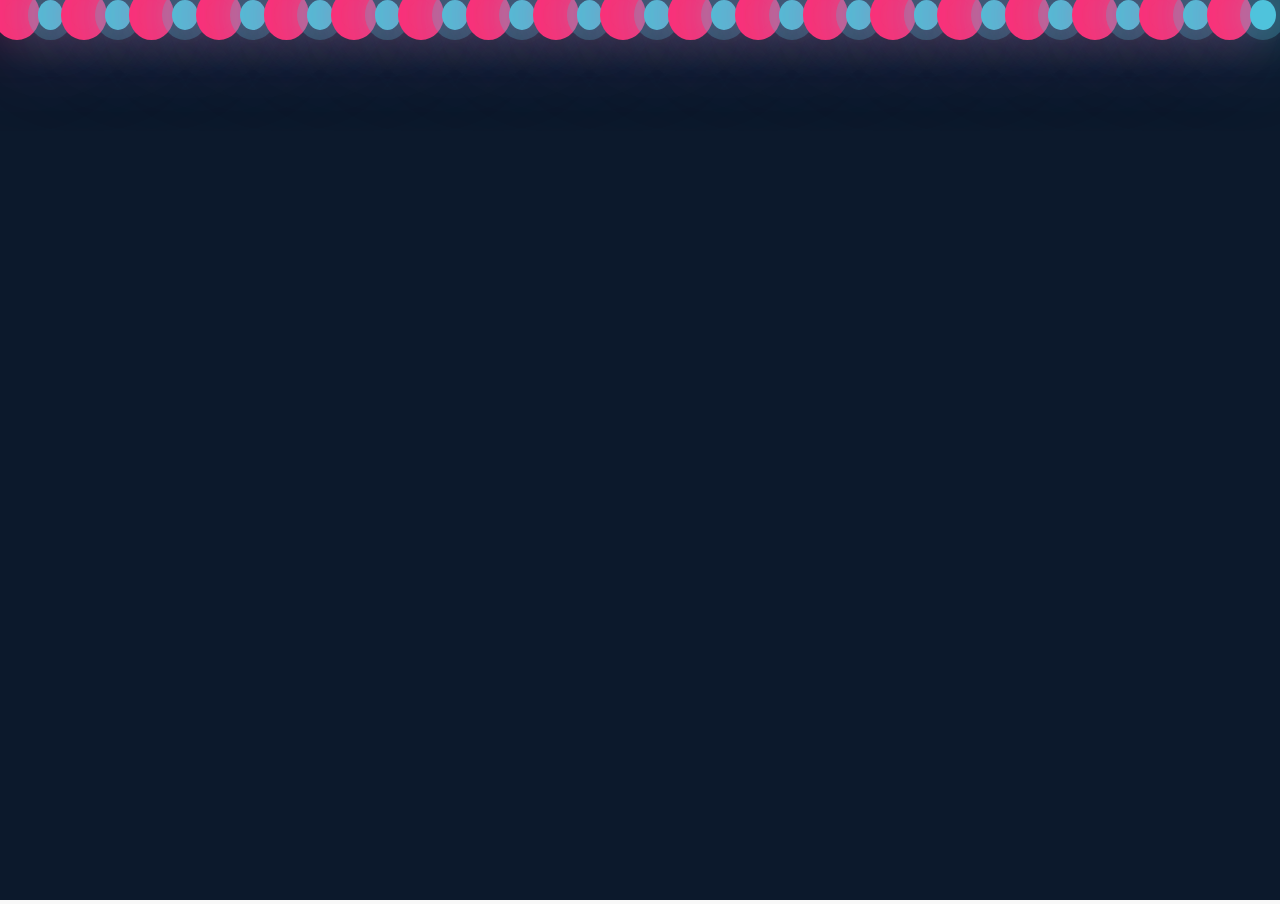
<file: index.html>
<!DOCTYPE html>
<html lang="en">

<head>
  <meta charset="UTF-8">
  <meta http-equiv="X-UA-Compatible" content="IE=edge">
  <meta name="viewport" content="width=device-width, initial-scale=1.0">
  <title>Document</title>
  <style>
    * {
      padding: 0;
      margin: 0;
      box-sizing: border-box;
    }

    body {
      height: 100vh;
      background-color: #f8f8f8;
    }
  </style>
</head>

<body>
  <iframe seamless width="100%" height="100%" frameBorder="0" src="./mini-projects/방울방울.html">
</body>

</html>
</file>
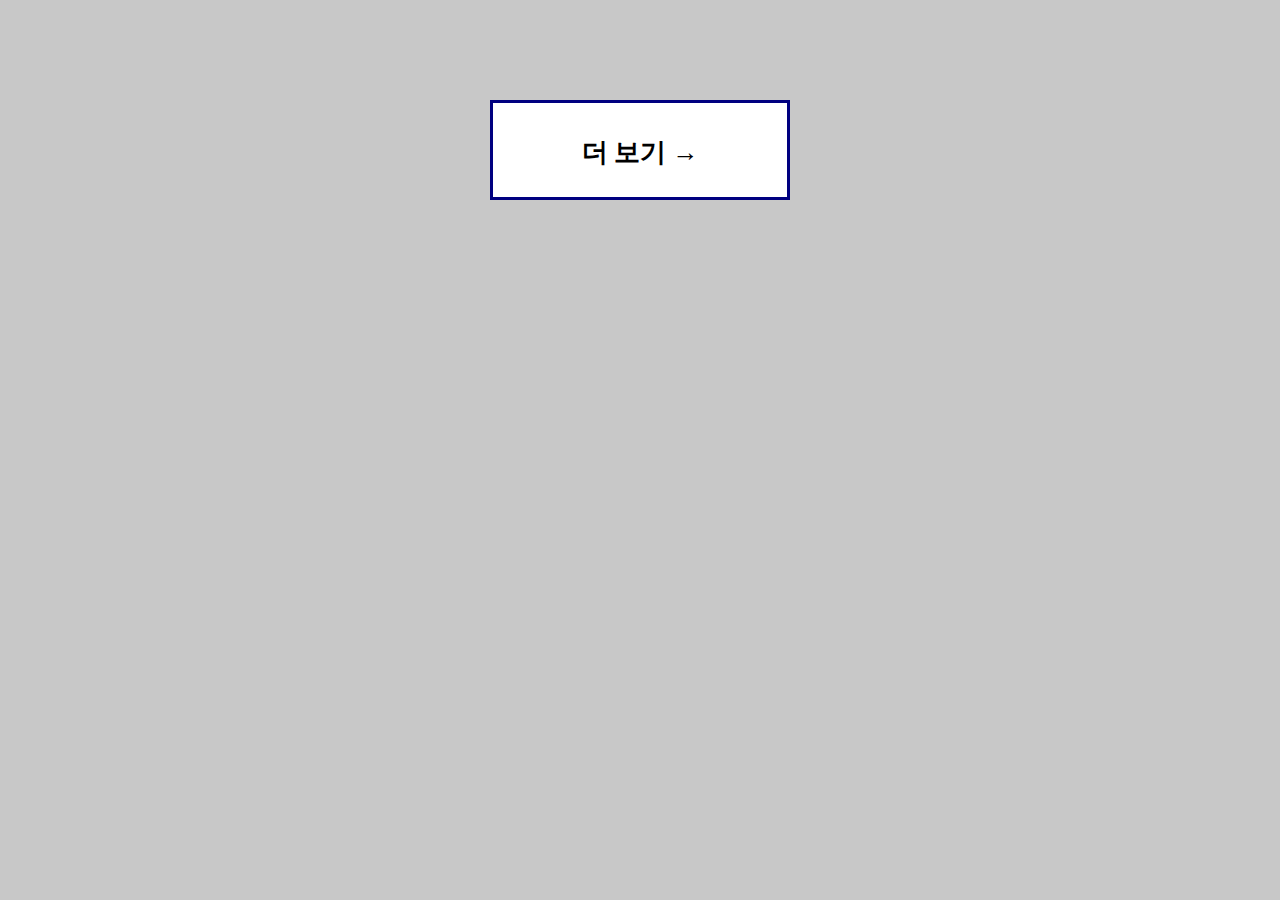
<file: transition.html>
<!DOCTYPE html>
<html lang="en">

<head>
  <meta charset="UTF-8">
  <meta http-equiv="X-UA-Compatible" content="IE=edge">
  <meta name="viewport" content="width=device-width, initial-scale=1.0">
  <title>Document</title>
  <style>
    * {
      padding: 0;
      margin: 0;
    }

    body {
      background-color: #c8c8c8;
    }

    .box {
      width: 300px;
      height: 300px;
      background-color: salmon;

      /* 지속시간 */
      transition-duration: 1s;

      /* transition 지속시간 연기 */
      /* transition-delay: 1s; */

      /* transition 가속도 */
      transition-timing-function: cubic-bezier(0.2, 0.04, 0.08, 0.95);
    }

    .box:hover {
      width: 500px;
      background-color: gold;
    }

    .box2 {
      width: 300px;
      height: 300px;
      background-color: olivedrab;
      transition-duration: 1s;
      transition-timing-function: cubic-bezier(0.2, 0.04, 0.08, 0.95);
      margin-top: 100px;
    }

    .box2:hover {
      width: 500px;
      background-color: gold;
    }

    .btn-wrap {
      width: 300px;
      height: 100px;
      background-color: #fff;

      border: 3px solid navy;

      margin: 100px auto;
      box-sizing: border-box;

      position: relative;
    }

    .gage {
      width: 0%;
      height: 100%;
      background-color: navy;

      position: absolute;
      top: 0;
      left: 0;

      transition-duration: 0.5s;
    }

    .btn-wrap h3 {
      position: relative;
      text-align: center;
      line-height: 100px;
      font-size: 26px;
    }

    /* btn-wrap의 마우스를 올리면 자식요소 page속성 */
    .btn-wrap:hover .gage {
      width: 100%;
      color: #fff;
    }

    .btn-wrap:hover h3 {
      color: #fff;
    }
  </style>
</head>

<body>
  <!-- <div class="box"></div>
  <div class="box2"></div> -->

  <!-- 버튼 hover효과를 이용해 만들어보기 -->
  <div class="btn-wrap">
    <div class="gage"></div>
    <h3>더 보기 &rarr;</h3>
  </div>
</body>

</html>
</file>
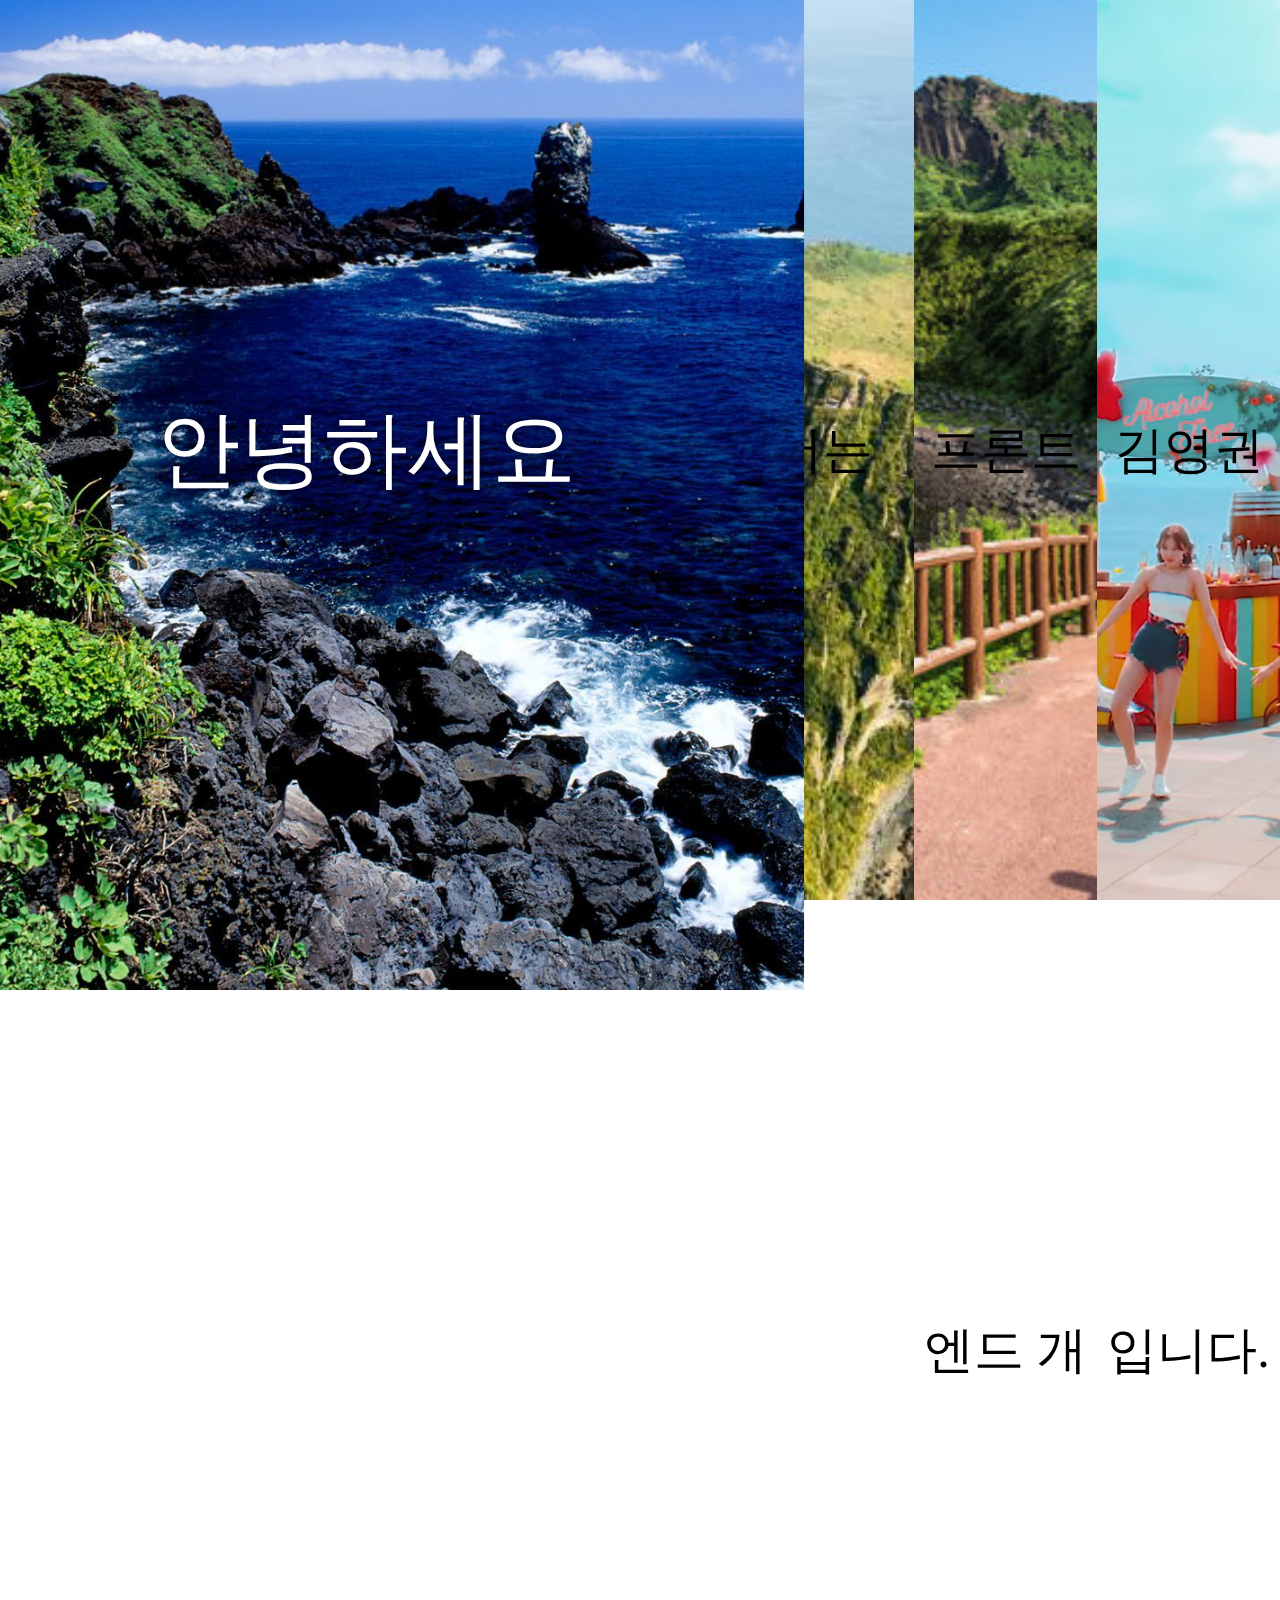
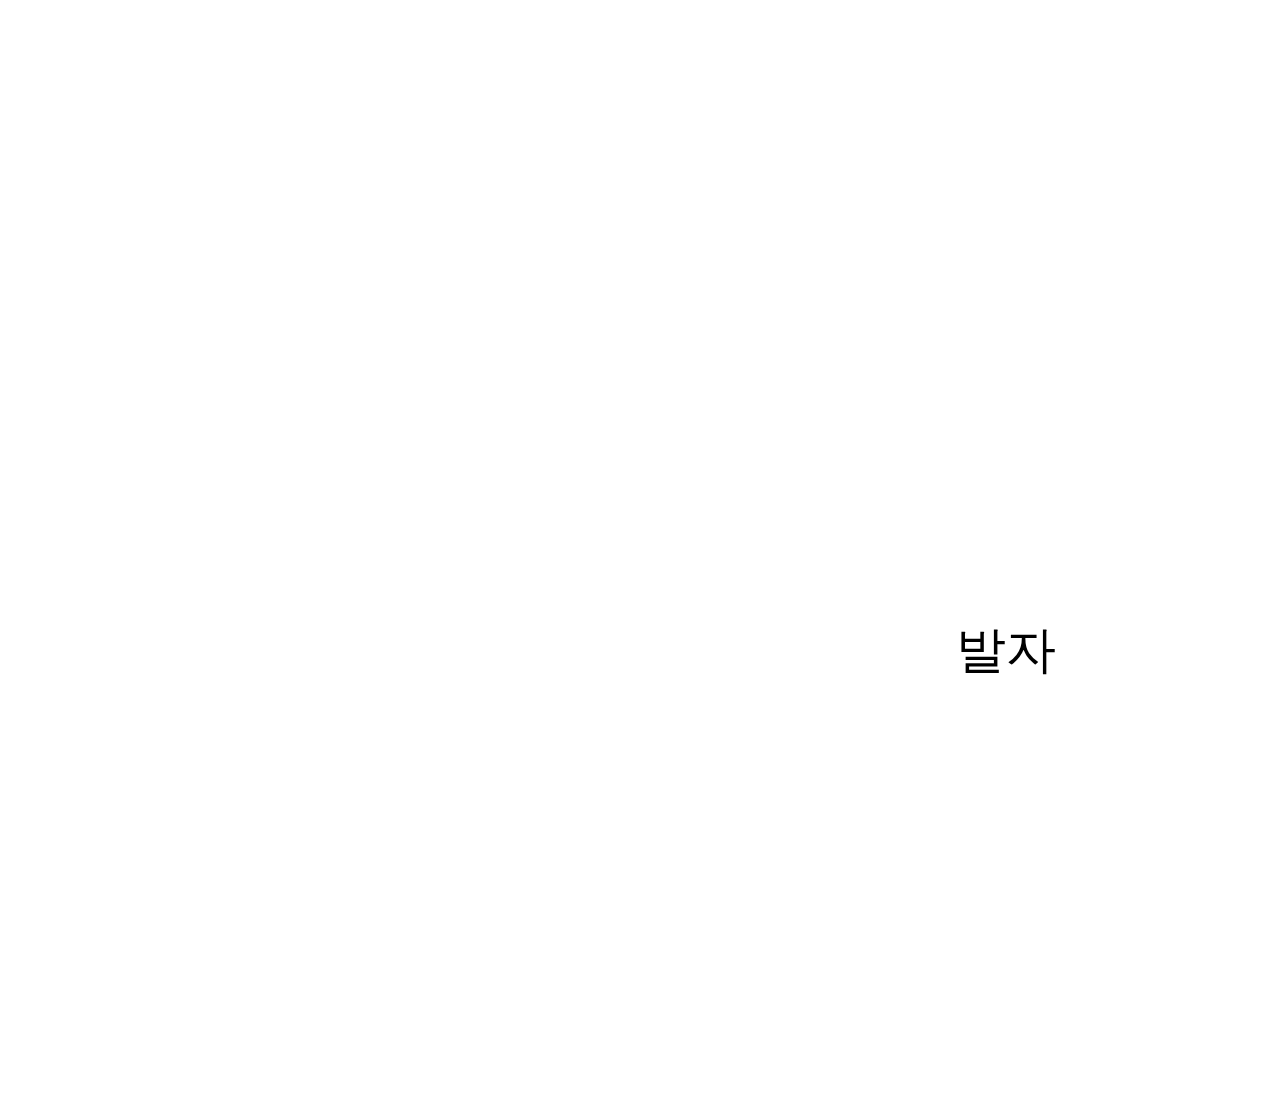
<file: basic-animation/basic scale with not-selecotr.html>
<!DOCTYPE html>
<html lang="en">

<head>
  <meta charset="UTF-8">
  <meta http-equiv="X-UA-Compatible" content="IE=edge">
  <meta name="viewport" content="width=device-width, initial-scale=1.0">
  <title>Document</title>
  <style>
    .card_animation {
      display: flex;
    }

    * {
      padding: 0;
      margin: 0;
      list-style: none;
    }

    .card_animation li {
      flex: 1;
      height: 100vh;
      line-height: 100vh;
      text-align: center;

      font-size: 50px;

      transition: all 0.5s;
    }

    /* 1/n flex 정렬에서 2배로 늘리기 */
    .card_animation li:hover {
      flex: 2;
      font-size: 70px;
      color: #fff;
      text-shadow: 0 0 5px rgba(0, 0, 0, 0.5);
      scale: 1.2;
    }

    .card_animation li:not(:hover) {
      flex: 0.5;
    }

    .card_animation li:nth-child(1) {
      background: url("./images/jeju001.jpeg") no-repeat center / cover;
    }

    .card_animation li:nth-child(2) {
      background: url("./images//jeju002.jpeg") no-repeat center / cover;
    }

    .card_animation li:nth-child(3) {
      background: url("./images/jeju003.jpeg") no-repeat center / cover;
    }

    .card_animation li:nth-child(4) {
      background: url("./images/jeju004.jpeg") no-repeat center / cover;
    }
  </style>
</head>

<body>
  <ul class="card_animation">
    <li>안녕하세요</li>
    <li>저는</li>
    <li>프론트엔드 개발자</li>
    <li>김영권입니다.</li>
  </ul>
</body>

</html>
</file>
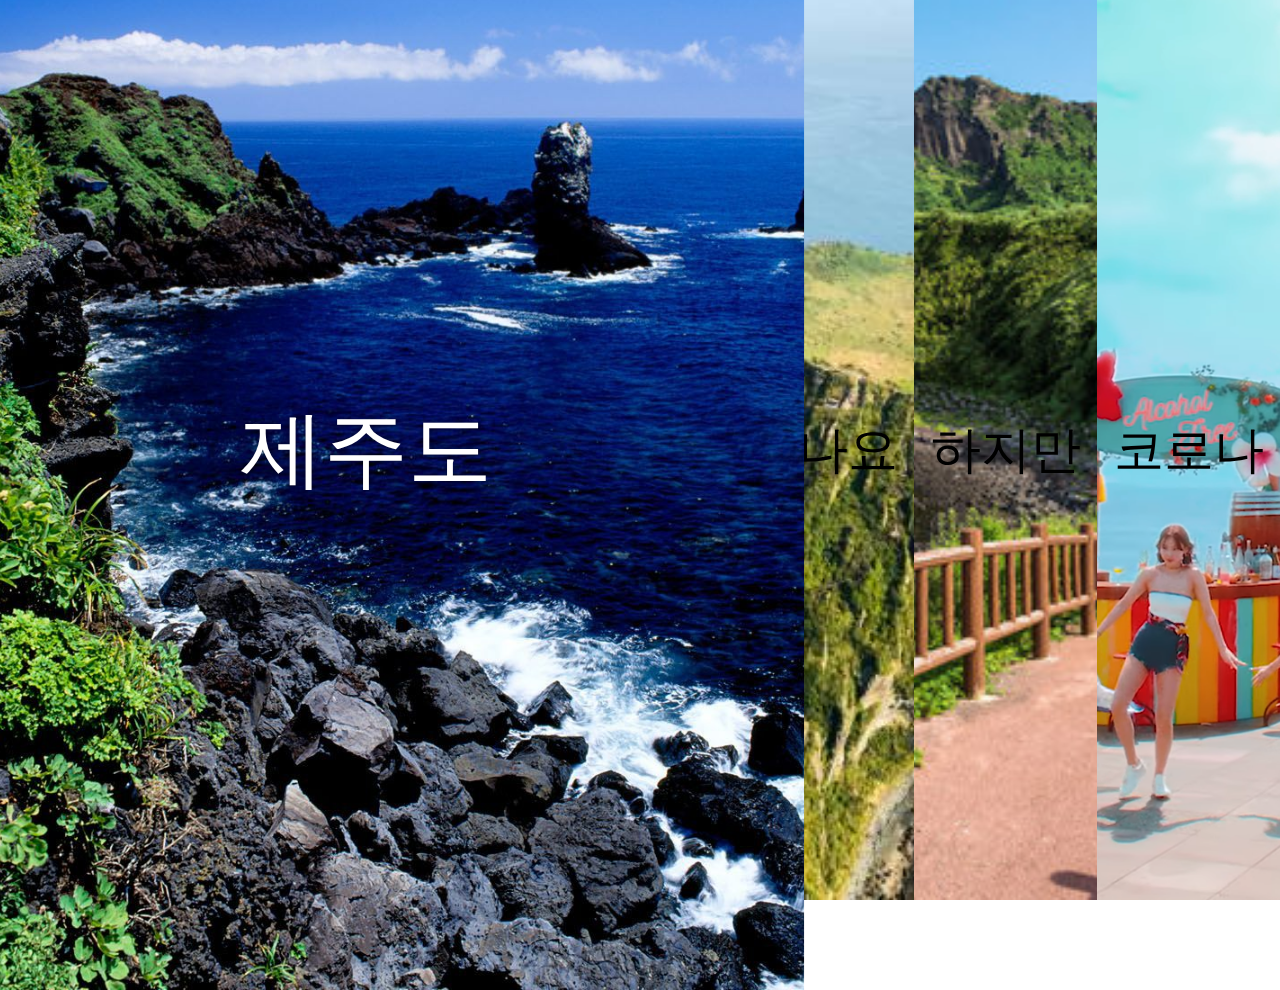
<file: basic-animation/hover-to-wide.html>
<!DOCTYPE html>
<html lang="en">

<head>
  <meta charset="UTF-8">
  <meta http-equiv="X-UA-Compatible" content="IE=edge">
  <meta name="viewport" content="width=device-width, initial-scale=1.0">
  <title>Document</title>
  <style>
    .card_animation {
      display: flex;
    }

    * {
      padding: 0;
      margin: 0;
      list-style: none;
    }

    .card_animation li {
      flex: 1;
      height: 100vh;
      line-height: 100vh;
      text-align: center;

      font-size: 50px;

      transition: all 0.5s;
    }

    /* 1/n flex 정렬에서 2배로 늘리기 */
    .card_animation li:hover {
      flex: 2;
      font-size: 70px;
      color: #fff;
      text-shadow: 0 0 5px rgba(0, 0, 0, 0.5);
scale: 1.2;
    }

    .card_animation li:not(:hover) {
      flex: 0.5;
    }

    .card_animation li:nth-child(1) {
      background: url("./images/jeju001.jpeg") no-repeat center / cover;
    }

    .card_animation li:nth-child(2) {
      background: url("./images//jeju002.jpeg") no-repeat center / cover;
    }

    .card_animation li:nth-child(3) {
      background: url("./images/jeju003.jpeg") no-repeat center / cover;
    }

    .card_animation li:nth-child(4) {
      background: url("./images/jeju004.jpeg") no-repeat center / cover;
    }
  </style>
</head>

<body>
  <ul class="card_animation">
    <li>제주도</li>
    <li>떠나요</li>
    <li>하지만</li>
    <li>코로나</li>
  </ul>
</body>

</html>
</file>
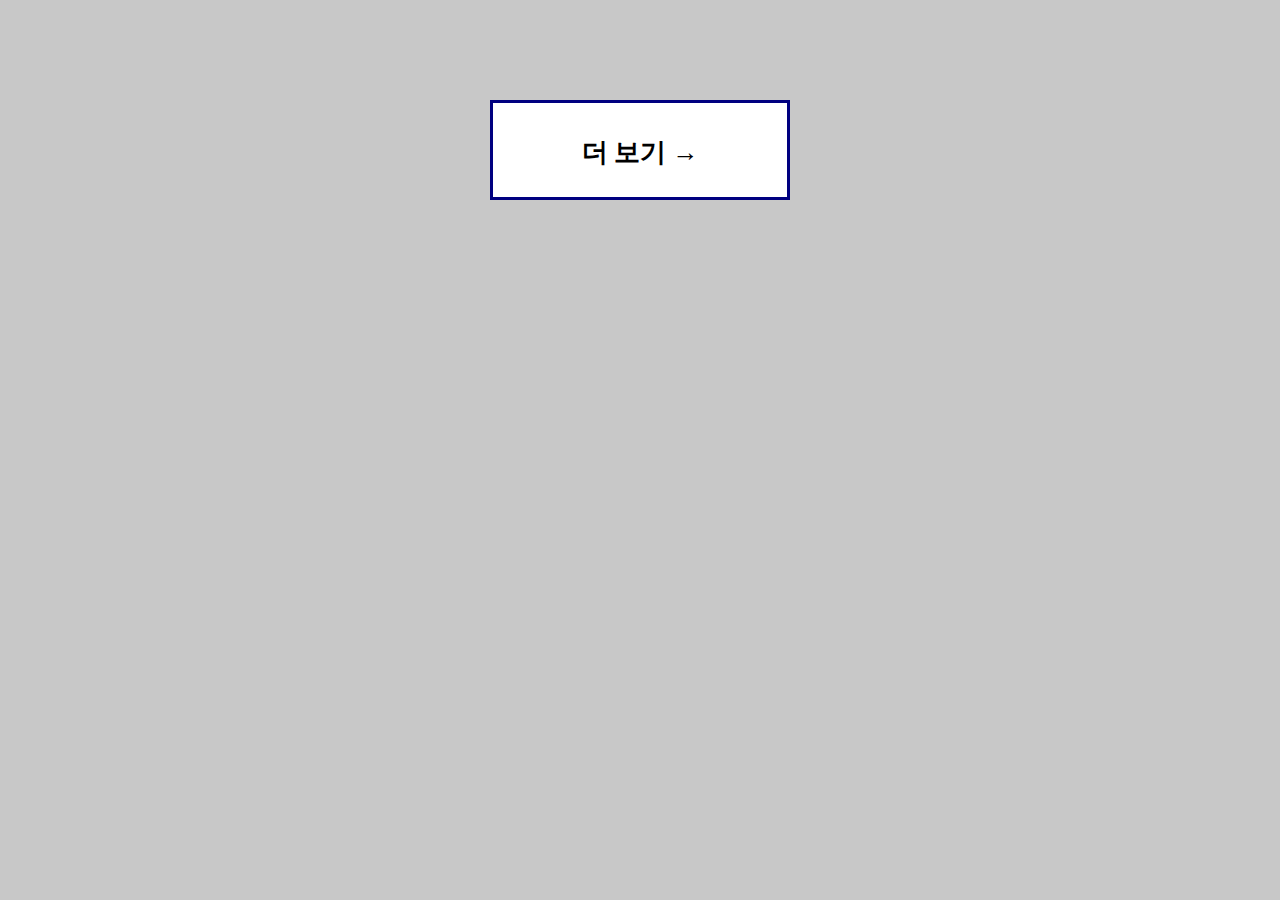
<file: basic-animation/transition.html>
<!DOCTYPE html>
<html lang="en">

<head>
  <meta charset="UTF-8">
  <meta http-equiv="X-UA-Compatible" content="IE=edge">
  <meta name="viewport" content="width=device-width, initial-scale=1.0">
  <title>Document</title>
  <style>
    * {
      padding: 0;
      margin: 0;
    }

    body {
      background-color: #c8c8c8;
    }

    .box {
      width: 300px;
      height: 300px;
      background-color: salmon;

      /* 지속시간 */
      /* transition-duration: 1s; */

      /* transition 지속시간 연기 */
      /* transition-delay: 1s; */

      /* transition 가속도 */
      transition-timing-function: cubic-bezier(0.2, 0.04, 0.08, 0.95);
      
      /* all: 지정할 경우 요소에 지정된 모든 속성이 변한됨 timing function은 ease가 기본 */
      /* transition: all 2s; */
    }

    .box:hover {
      width: 500px;
      background-color: gold;
    }

    .box2 {
      width: 300px;
      height: 300px;
      background-color: olivedrab;
      transition-duration: 1s;
      transition-timing-function: cubic-bezier(0.2, 0.04, 0.08, 0.95);
      margin-top: 100px;
    }

    .box2:hover {
      width: 500px;
      background-color: gold;
    }

    .btn-wrap {
      width: 300px;
      height: 100px;
      background-color: #fff;

      border: 3px solid navy;

      margin: 100px auto;
      box-sizing: border-box;

      position: relative;
    }

    .gage {
      width: 0%;
      height: 100%;
      background-color: navy;

      position: absolute;
      top: 0;
      left: 0;

      transition-duration: 0.5s;
    }

    .btn-wrap h3 {
      position: relative;
      text-align: center;
      line-height: 100px;
      font-size: 26px;
    }

    /* btn-wrap의 마우스를 올리면 자식요소 page속성 */
    .btn-wrap:hover .gage {
      width: 100%;
      color: #fff;
    }

    .btn-wrap:hover h3 {
      color: #fff;
    }
  </style>
</head>

<body>
  <!-- <div class="box"></div>
  <div class="box2"></div> -->

  <!-- 버튼 hover효과를 이용해 만들어보기 -->
  <div class="btn-wrap">
    <div class="gage"></div>
    <h3>더 보기 &rarr;</h3>
  </div>
</body>

</html>
</file>
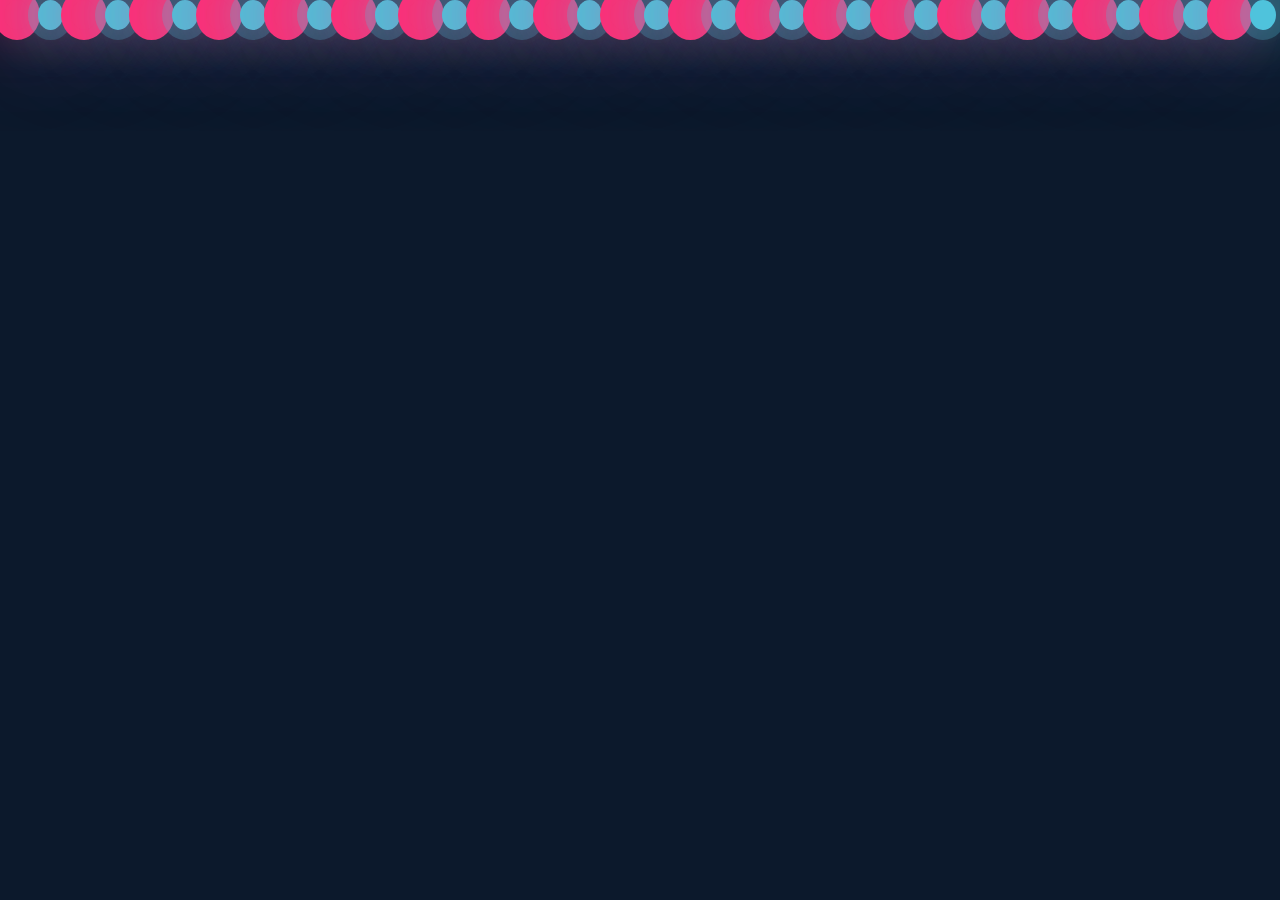
<file: mini-projects/방울방울.html>
<!DOCTYPE html>
<html lang="en">

<head>
  <meta charset="UTF-8">
  <meta http-equiv="X-UA-Compatible" content="IE=edge">
  <meta name="viewport" content="width=device-width, initial-scale=1.0">
  <title>Document</title>
  <style>
    * {
      padding: 0;
      margin: 0;
      box-sizing: border-box;
    }

    body {
      min-height: 100vh;
      background-color: #0c192c;
    }

    .bubbles {
      position: relative;
      display: flex;
    }

    /* bubbles아래에 span */
    .bubbles span {
      position: relative;
      width: 30px;
      height: 30px;
      background: #4fc3dc;
      margin: 0 4px;
      border-radius: 50%;
      box-shadow: 0 0 0 10px #4fc3dc44, 0 0 50px #4fc3dc, 0 0 100px #4fc3dc;
      animation: animate 15s linear infinite;
      animation-duration: calc(125s / var(--i));
    }

    /* odd(홀수만) even(짝수만) */
    .bubbles span:nth-child(odd) {
      background: #ff2d75;
      box-shadow: 0 0 0 10px #ff2d75, 0 0 50px #ff2d75, 0 0 100px #ff2d75;
    }

    @keyframes animate {
      0% {
        transform: translateY(100vh) scale(0);
      }

      100% {
        transform: translateY(-10vh) scale(1);
      }
    }
  </style>
</head>

<body>
  <div class="container">
    <div class="bubbles">
      <span style="--i:11;"></span>
      <span style="--i:12;"></span>
      <span style="--i:24;"></span>
      <span style="--i:10;"></span>
      <span style="--i:14;"></span>
      <span style="--i:23;"></span>
      <span style="--i:18;"></span>
      <span style="--i:16;"></span>
      <span style="--i:19;"></span>
      <span style="--i:20;"></span>
      <span style="--i:22;"></span>
      <span style="--i:25;"></span>
      <span style="--i:18;"></span>
      <span style="--i:21;"></span>
      <span style="--i:15;"></span>
      <span style="--i:13;"></span>
      <span style="--i:23;"></span>
      <span style="--i:27;"></span>
      <span style="--i:28;"></span>

      <span style="--i:11;"></span>
      <span style="--i:12;"></span>
      <span style="--i:24;"></span>
      <span style="--i:10;"></span>
      <span style="--i:14;"></span>
      <span style="--i:23;"></span>
      <span style="--i:18;"></span>
      <span style="--i:16;"></span>
      <span style="--i:19;"></span>
      <span style="--i:20;"></span>
      <span style="--i:22;"></span>
      <span style="--i:25;"></span>
      <span style="--i:18;"></span>
      <span style="--i:21;"></span>
      <span style="--i:20;"></span>
      <span style="--i:22;"></span>
      <span style="--i:25;"></span>
      <span style="--i:18;"></span>
      <span style="--i:21;"></span>
    </div>
  </div>
</body>

</html>
</file>
